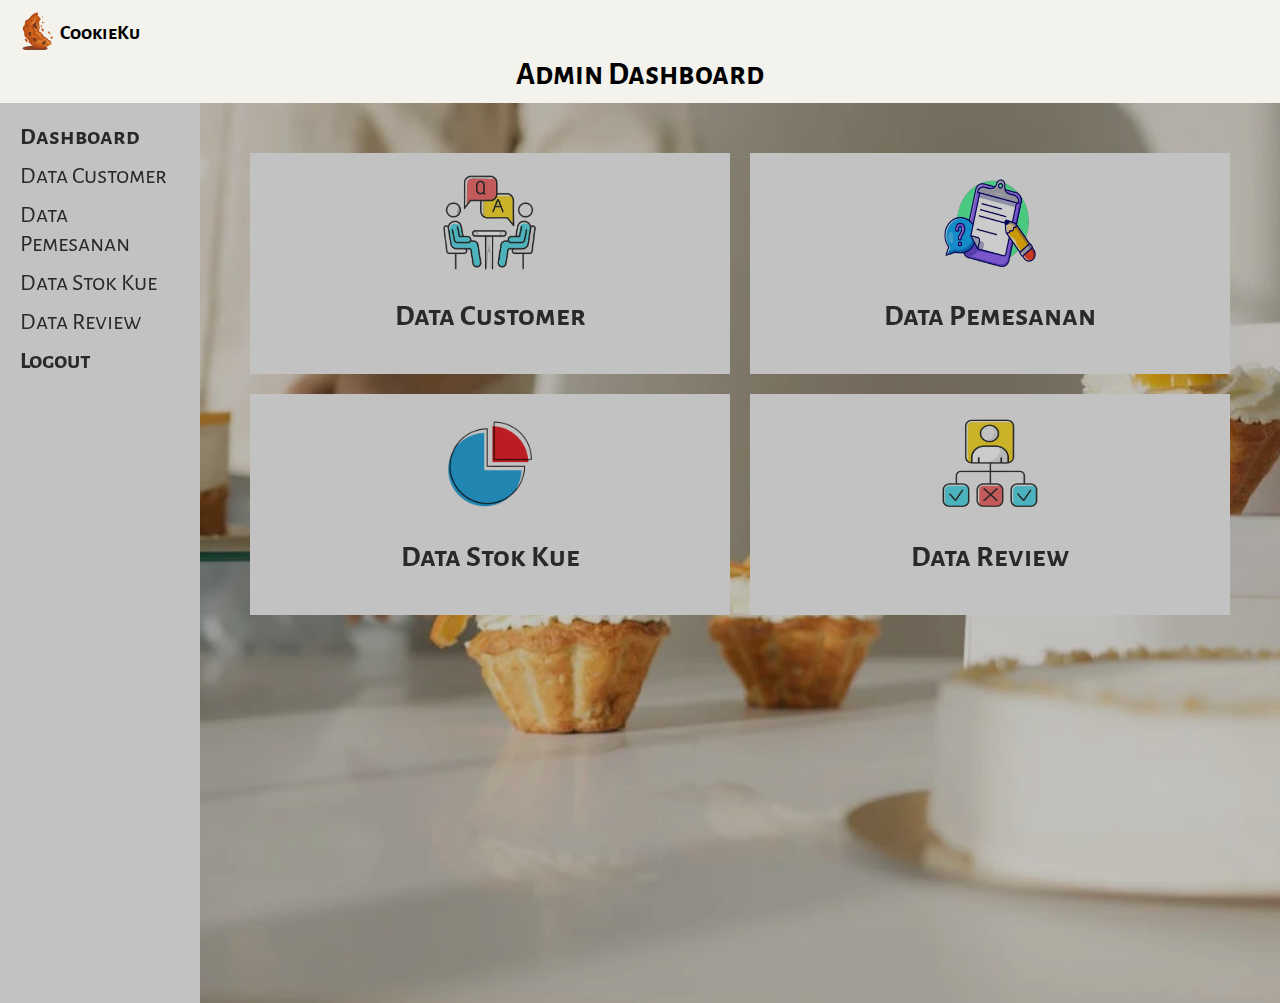
<file: admin/index.html>
<!DOCTYPE html>
<html lang="en">
  <head>
    <link
      rel="stylesheet"
      href="https://cdnjs.cloudflare.com/ajax/libs/font-awesome/5.15.3/css/all.min.css"
    />
    <link
      href="https://fonts.googleapis.com/css?family=Alex Brush"
      rel="stylesheet"
    />
    <link
      href="https://fonts.googleapis.com/css?family=Alegreya Sans SC"
      rel="stylesheet"
    />
    <meta charset="UTF-8" />
    <meta name="viewport" content="width=device-width, initial-scale=1.0" />
    <link rel="stylesheet" href="style.css" />
    <title>Admin Dashboard</title>
  </head>
  <body>
    <header>
      <div class="logoContent">
        <a href="#" class="logo"
          ><img src="../assets/images/logo.png" alt=""
        /></a>
        <h1 class="logoName">CookieKu</h1>
      </div>
      <h1>Admin Dashboard</h1>
    </header>

    <div class="container">
      <aside>
        <ul class="menu">
          <li><a href="#" class="active">Dashboard</a></li>
          <li><a href="#">Data Customer</a></li>
          <li><a href="../admin/data-pemesanan.html">Data Pemesanan</a></li>
          <li><a href="../admin/data-stokkue.html">Data Stok Kue</a></li>
          <li><a href="../admin/data-review.html">Data Review</a></li>
          <li><a href="../logout.php" class="active">Logout</a></li>
        </ul>
      </aside>

      <main>
        <div class="dashboard-grid">
          <div class="dashboard-item">
            <a href="#" class="dashboard-link">
              <img
                src="../assets/images/admin-customer.png"
                alt="Content 2"
                class="dashboard-image"
              />
              <h2>Data Customer</h2>
            </a>
          </div>
          <div class="dashboard-item">
            <a href="../admin/data-pemesanan.html" class="dashboard-link">
              <img
                src="../assets/images/admin-pemesanan.png"
                alt="Content 3"
                class="dashboard-image"
              />
              <h2>Data Pemesanan</h2>
            </a>
          </div>
          <div class="dashboard-item">
            <a href="../admin/data-stokkue.html" class="dashboard-link">
              <img
                src="../assets/images/admin-stok.png"
                alt="Content 4"
                class="dashboard-image"
              />
              <h2>Data Stok Kue</h2>
            </a>
          </div>
          <div class="dashboard-item">
            <a href="../admin/data-review.html" class="dashboard-link">
              <img
                src="../assets/images/admin-review.png"
                alt="Content 4"
                class="dashboard-image"
              />
              <h2>Data Review</h2>
            </a>
          </div>
        </div>
      </main>
    </div>

    <script src="script.js"></script>
  </body>
</html>
</file>
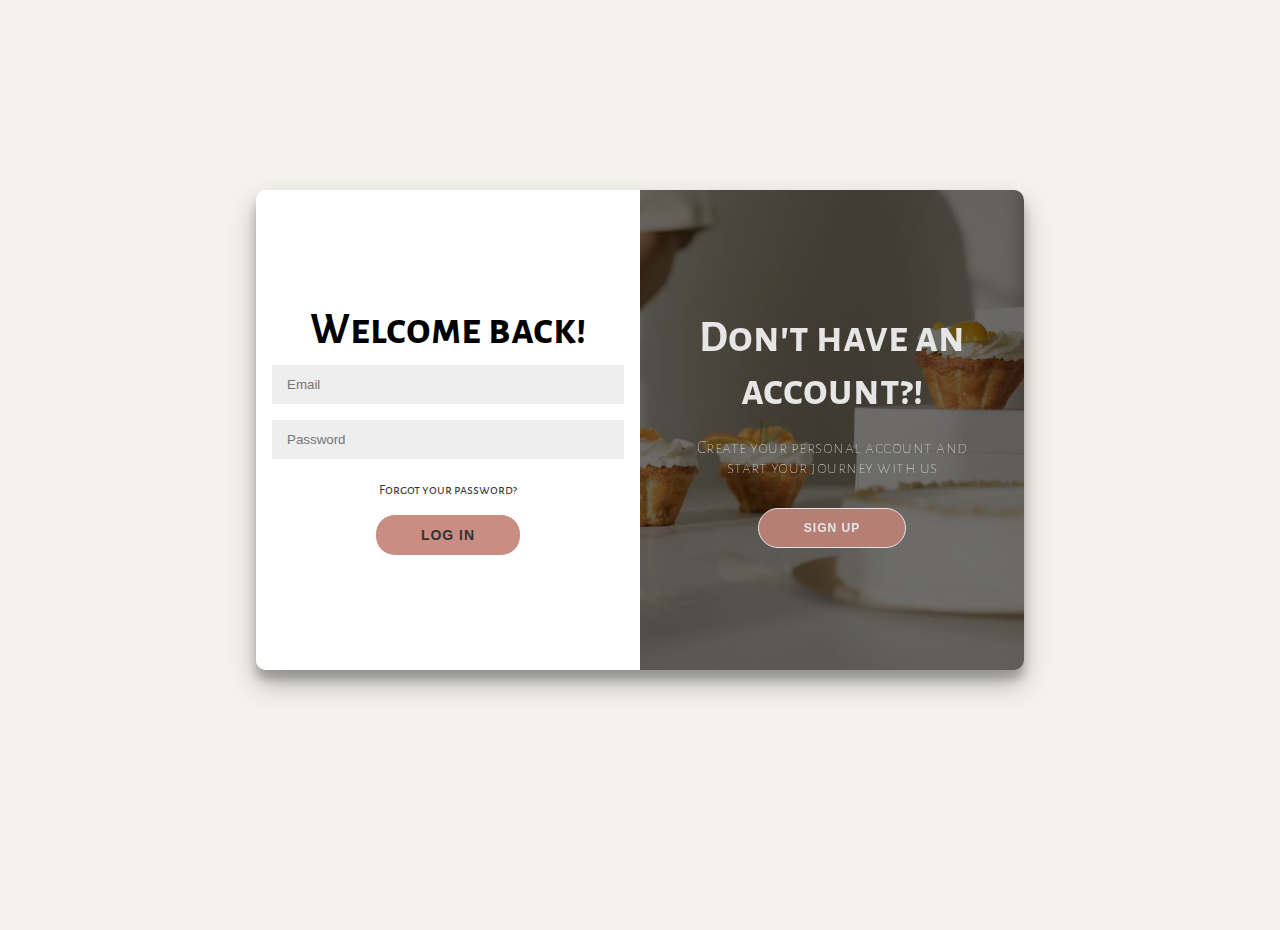
<file: login.html>
<!DOCTYPE html>
<html lang="en">
  <head>
    <title>Log in || Sign up</title>
    <link
      rel="stylesheet"
      href="https://cdnjs.cloudflare.com/ajax/libs/font-awesome/6.1.1/css/all.min.css"
      integrity="sha512-KfkfwYDsLkIlwQp6LFnl8zNdLGxu9YAA1QvwINks4PhcElQSvqcyVLLD9aMhXd13uQjoXtEKNosOWaZqXgel0g=="
      crossorigin="anonymous"
      referrerpolicy="no-referrer"
    />
    <link rel="stylesheet" href="login.css" />
    <link
      href="https://fonts.googleapis.com/css?family=Alex Brush"
      rel="stylesheet"
    />
    <link
      href="https://fonts.googleapis.com/css?family=Alegreya Sans SC"
      rel="stylesheet"
    />
  </head>
  <body>
    <div class="container" id="container">
      <div class="form-container sign-up-container">
        <form action="index.html" method="post" onsubmit="return validated()">
          <h1>Create Account</h1>
          <div class="social-container"></div>
          <input
            type="text"
            placeholder="Username"
            name="Username"
            id="user-signUp"
          />
          <input
            type="email"
            placeholder="Email"
            name="Email"
            id="email-signUp"
          />
          <input
            type="password"
            placeholder="Password"
            name="Password"
            id="pass-signUp"
          />
          <input type="submit" value="Submit" />
          <!-- <button onclick="sign()">Sign Up</button> -->
        </form>
      </div>
      <div class="form-container log-in-container">
        <form action="signin.php" method="GET" name="Input">
          <h1>Welcome back!</h1>
          <input id="email-logIn" type="email" placeholder="Email" />
          <input id="password-logIn" type="password" placeholder="Password" />
          <a href="admin/adminlogin.html">Forgot your password?</a>
          <button id="login">
            <a>Log In</a>
          </button>
        </form>
      </div>
      <div class="overlay-container">
        <div class="overlay">
          <div class="overlay-panel overlay-left">
            <h1>Already have an account?</h1>
            <p>Try to log-in by pressing button below!</p>
            <button class="ghost" id="signIn">Sign In</button>
          </div>
          <div class="overlay-panel overlay-right">
            <h1>Don't have an account?!</h1>
            <p>Create your personal account and start your journey with us</p>
            <button class="ghost" id="signUp">Sign Up</button>
          </div>
        </div>
      </div>
    </div>
    <script src="./login.js"></script>
  </body>
</html>
</file>
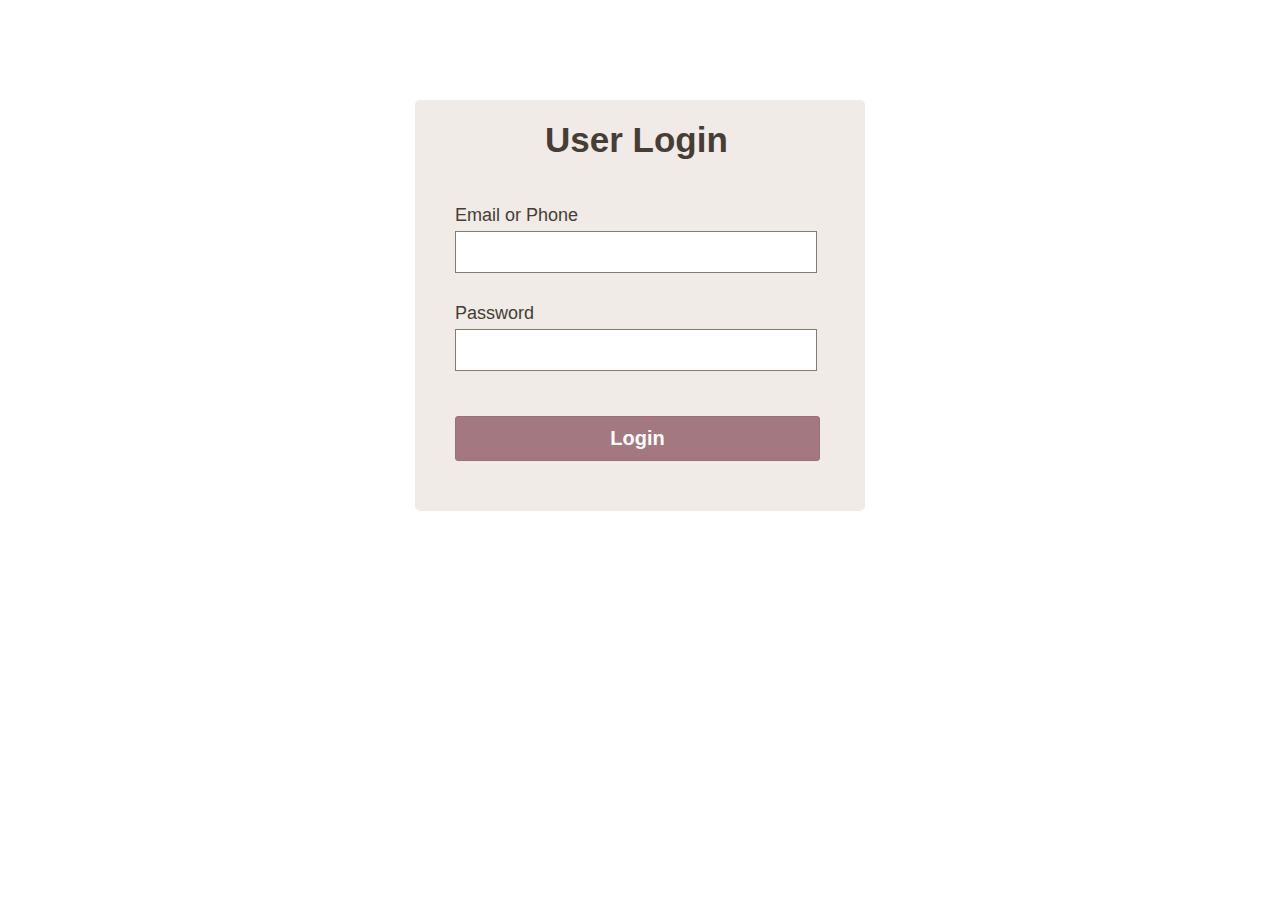
<file: item/login.html>
<!DOCTYPE html>
<html lang="en">
  <head>
    <meta charset="UTF-8" />
    <title>Validated Login Form</title>
    <link rel="stylesheet" href="login.css" />
  </head>
  <body>
    <div class="container">
      <h1 class="label">User Login</h1>
      <form
        class="login_form"
        action="index.html"
        method="post"
        name="form"
        onsubmit="return validated()"
      >
        <div class="font">Email or Phone</div>
        <input autocomplete="off" type="text" name="email" />
        <div id="email_error">Please fill up your Email or Phone</div>
        <div class="font font2">Password</div>
        <input type="password" name="password" />
        <div id="pass_error">Please fill up your Password</div>
        <button type="submit">Login</button>
      </form>
    </div>
  </body>
</html>
</file>
<file: login.css>
@import url("https://fonts.googleapis.com/css?family=Montserrat:400,800");

* {
  box-sizing: border-box;
}

body {
  background: hsla(53, 22%, 93%, 0.882);
  display: flex;
  justify-content: center;
  align-items: center;
  flex-direction: column;
  font-family: "Alegreya Sans SC";
  font-size: 22px;
  height: 100vh;
  margin: -20px 0 50px;
}

h1 {
  /* color: #333; */
  font-weight: bold;
  margin: 0;
}

h2 {
  text-align: center;
}

p {
  font-weight: bold;
  /* color: #000000; */
  font-size: 18px;
  font-weight: 100;
  line-height: 20px;
  letter-spacing: 0.5px;
  margin: 20px 0 30px;
}

span {
  font-size: 12px;
}

a {
  color: #333;
  font-size: 14px;
  text-decoration: none;
  margin: 15px 0;
}

button {
  border-radius: 20px;
  border: 1px solid #ffffff;
  background-color: #c98d83;
  color: #ffffff;
  font-size: 12px;
  font-weight: bold;
  padding: 12px 45px;
  letter-spacing: 1px;
  text-transform: uppercase;
  transition: transform 80ms ease-in;
}

button:active {
  transform: scale(0.95);
}

button:focus {
  outline: none;
}

button.ghost {
  /* color: #333; */
  background-color: #c98d83;
  border-color: #fdfafa;
}

form {
  background-color: #ffffff;
  display: flex;
  align-items: center;
  justify-content: center;
  flex-direction: column;
  padding: 0 16px;
  height: 100%;
  text-align: center;
}

input {
  background-color: #eee;
  border: none;
  padding: 12px 15px;
  margin: 8px 0;
  width: 100%;
}

.container {
  background-color: #fff;
  border-radius: 10px;
  box-shadow: 0 14px 28px rgba(0, 0, 0, 0.25), 0 10px 10px rgba(0, 0, 0, 0.22);
  position: relative;
  overflow: hidden;
  width: 768px;
  max-width: 100%;
  min-height: 480px;
}

.form-container {
  position: absolute;
  top: 0;
  height: 100%;
  transition: all 0.6s ease-in-out;
}

.log-in-container {
  left: 0;
  width: 50%;
  z-index: 2;
}

.container.right-panel-active .log-in-container {
  transform: translateX(100%);
}

.sign-up-container {
  left: 0;
  width: 50%;
  opacity: 0;
  z-index: 1;
}

.container.right-panel-active .sign-up-container {
  transform: translateX(100%);
  opacity: 1;
  z-index: 5;
  animation: show 0.6s;
}

@keyframes show {
  0%,
  49.99% {
    opacity: 0;
    z-index: 1;
  }

  50%,
  100% {
    opacity: 1;
    z-index: 5;
  }
}

.overlay-container {
  position: absolute;
  top: 0;
  left: 50%;
  width: 50%;
  height: 100%;
  overflow: hidden;
  transition: transform 0.6s ease-in-out;
  z-index: 100;
}

.container.right-panel-active .overlay-container {
  transform: translateX(-100%);
}

.overlay {
  background: url(assets/images/back.png);
  filter: brightness(90%);
  background-repeat: no-repeat;
  background-size: cover;
  background-position: 0 0;
  color: #ffffff;
  position: relative;
  left: -100%;
  height: 100%;
  width: 200%;
  transform: translateX(0);
  transition: transform 0.6s ease-in-out;
}

.container.right-panel-active .overlay {
  transform: translateX(50%);
}

.overlay-panel {
  background-color:rgba(0,0,0,0.5);
  position: absolute;
  display: flex;
  align-items: center;
  justify-content: center;
  flex-direction: column;
  padding: 0px 40px;
  text-align: center;
  top: 0;
  height: 100%;
  width: 50%;
  transform: translateX(0);
  transition: transform 0.5s ease-in-out;
}

.overlay-left {
  /* transform: translateX(-20%); */
}

.container.right-panel-active .overlay-left {
  transform: translateX(0);
}

.overlay-right {
  right: 0;
  transform: translateX(0);
}

.container.right-panel-active .overlay-right {
  /* transform: translateX(20%); */
}

.social-container {
  margin: 20px 0;
}

.social-container a {
  border: 1px solid #dddddd;
  border-radius: 50%;
  display: inline-flex;
  justify-content: center;
  align-items: center;
  margin: 0 5px;
  height: 40px;
  width: 40px;
}

footer {
  background-color: #222;
  color: #fff;
  font-size: 14px;
  bottom: 0;
  position: fixed;
  left: 0;
  right: 0;
  text-align: center;
  z-index: 999;
}

footer p {
  margin: 10px 0;
}

footer i {
  color: red;
}

footer a {
  color: #3c97bf;
  text-decoration: none;
}
</file>
<file: item/login.css>
* {
  padding: 0;
  margin: 0;
}
body {
  background: url("https://images.pexels.com/photos/783274/pexels-photo-783274.jpeg?auto=compress&cs=tinysrgb&w=1260&h=750&dpr=1")
    no-repeat;
  background-size: cover;
  align-items: center;
  justify-content: center;
  display: flex;
  font-family: sans-serif;
}
.container {
  position: relative;
  margin-top: 100px;
  width: 450px;
  height: auto;
  background: #f0ebe6;
  border-radius: 5px;
}
.label {
  padding: 20px 130px;
  font-size: 35px;
  font-weight: bold;
  color: #463d34;
}
.login_form {
  padding: 20px 40px;
}
.login_form .font {
  font-size: 18px;
  color: #463d34;
  margin: 5px 0;
}
.login_form input {
  height: 40px;
  width: 350px;
  padding: 0 5px;
  font-size: 18px;
  outline: none;
  border: 1px solid #857c71;
}
.login_form .font2 {
  margin-top: 30px;
}
.login_form button {
  margin: 45px 0 30px 0;
  height: 45px;
  width: 365px;
  font-size: 20px;
  color: white;
  outline: none;
  cursor: pointer;
  font-weight: bold;
  background: #a37880;
  border-radius: 3px;
  border: 1px solid #9b7078;
  transition: 0.5s;
}
.login_form button:hover {
  background: #da9ca8;
}
.login_form #email_error,
.login_form #pass_error {
  margin-top: 5px;
  width: 345px;
  font-size: 18px;
  color: #d18a8a;
  background: rgba(255, 0, 0, 0.1);
  text-align: center;
  padding: 5px 8px;
  border-radius: 3px;
  border: 1px solid #ef9a9a;
  display: none;
}
</file>
<file: admin/style.css>
/* Reset styles */
* {
  margin: 0;
  padding: 0;
  box-sizing: border-box;
}

.back-button {
  position: fixed;
  top: 20px;
  left: 20px;
  background: none;
  border: none;
  cursor: pointer;
}

body {
  font-family: "Alegreya Sans SC";
}

span {
  font-family: "Alex Brush";
  font-size: 42px;
  color: #c98d83;
}

header {
  background-color: hsla(53, 22%, 93%, 0.882);
  color: #000000;
  padding: 10px;
  text-align: center;
}

.container {
  min-height: 100vh;
  display: flex;
  filter: brightness(80%);
  /* align-items: center; */
  background: url(../assets/images/back.png) no-repeat;
  background-size: cover;
  background-position: center center;
}

aside {
  background-color: #f2f2f2;
  width: 200px;
  padding: 20px;
}
.logoContent {
  display: flex;
  align-items: center;
}

.logo {
  margin-right: 0px;
}

.logo img {
  width: 50px;
  height: 40px;
}

.logoName {
  font-size: 20px;
  font-weight: bold;
}

.menu {
  list-style-type: none;
  margin: 0;
  padding: 0;
}

.menu li {
  margin-bottom: 10px;
}

.menu li a {
  color: #333;
  font-size: 24px;
  text-decoration: none;
}

.menu li a.active {
  font-weight: bold;
}

main {
  flex-grow: 1;
  padding: 50px;
}

.dashboard-grid {
  display: grid;
  grid-template-columns: repeat(2, 1fr);
  grid-gap: 20px;
}

.dashboard-item {
  background-color: #f2f2f2;
  padding: 20px;
  text-align: center;
}

.dashboard-link {
  text-decoration: none;
  color: #333;
}

.dashboard-link:hover {
  color: #000;
}

h2 {
  margin-bottom: 10px;
}
.dashboard-image {
  width: 100px;
  height: 100px;
}

.admin-info {
  margin-top: 20px;
  margin-left: 20px;
  text-align: right;
  display: flex;
  align-items: center;
  cursor: pointer;
}

.admin-info i {
  margin-right: 5px;
}

.dropdown-menu {
  display: none;
  position: absolute;
  background-color: #f9f9f9;
  min-width: 160px;
  box-shadow: 0px 8px 16px 0px rgba(0, 0, 0, 0.2);
  z-index: 1;
}

.dropdown-menu.show {
  display: block;
}

.dropdown-menu li {
  padding: 10px;
}

.dropdown-menu a {
  color: #333;
  text-decoration: none;
}

/* --------------------------------DATA PEMESANAN---------------------------------- */

h2 {
  margin-top: 20px;
  margin-bottom: 20px;
  text-align: center;
  font-size: 30px;
}

form {
  width: 100%;
  max-width: 400px;
  margin: 0 auto;
  padding: 20px;
  background-color: #ffffff;
  border: 1px solid #764e4e;
}

/* Lebar form menjadi 100% pada layar desktop */
@media (min-width: 768px) {
  form {
    max-width: 100%;
  }
}

label {
  display: block;
  margin-bottom: 5px;
}

input[type="text"],
input[type="email"],
textarea,
input[type="number"] {
  width: 100%;
  padding: 8px;
  margin-bottom: 10px;
  border: 1px solid #764e4e;
  border-radius: 4px;
}

button.btn {
  display: inline-block;
  padding: 8px 16px;
  margin-right: 10px;
  margin-top: 5px;
  background: #c98d83;
  border: none;
  border-radius: 4px;
  cursor: pointer;
}

button.btn:hover {
  background-color: #dfb9b9;
  color: #ffffff;
}

th {
  background-color: #ecd0d0c7;
  text-align: left;
  padding: 8px;
}

table {
  width: 100%;
  border-bottom: 1px solid #764e4e;
  padding: 8px;
  border-collapse: collapse;
  background-color: #ffffff;
  color: #333;
}

td {
  padding: 8px;
  border-bottom: 2px solid #ffffff;
}

tr:nth-child(even) {
  border-bottom: 1px solid #ffffff;
}

tr:hover {
  background-color: #dfb9b9;
}

/* -------------------------------DATA PEMESANAN-------------------------- */
#editOrderForm {
  width: 80rem;
  margin-left: 10px;
}
#editOrderStatus {
  width: 100%;
  padding: 8px;
  border-collapse: collapse;
}

/* -------------------------------DATA REVIEW----------------------------- */
#reviewList {
  width: 85rem;
}
#editReviewForm {
  width: 80rem;
  margin-left: 10px;
}
#cakeList {
  width: 83rem;
}
</file>
